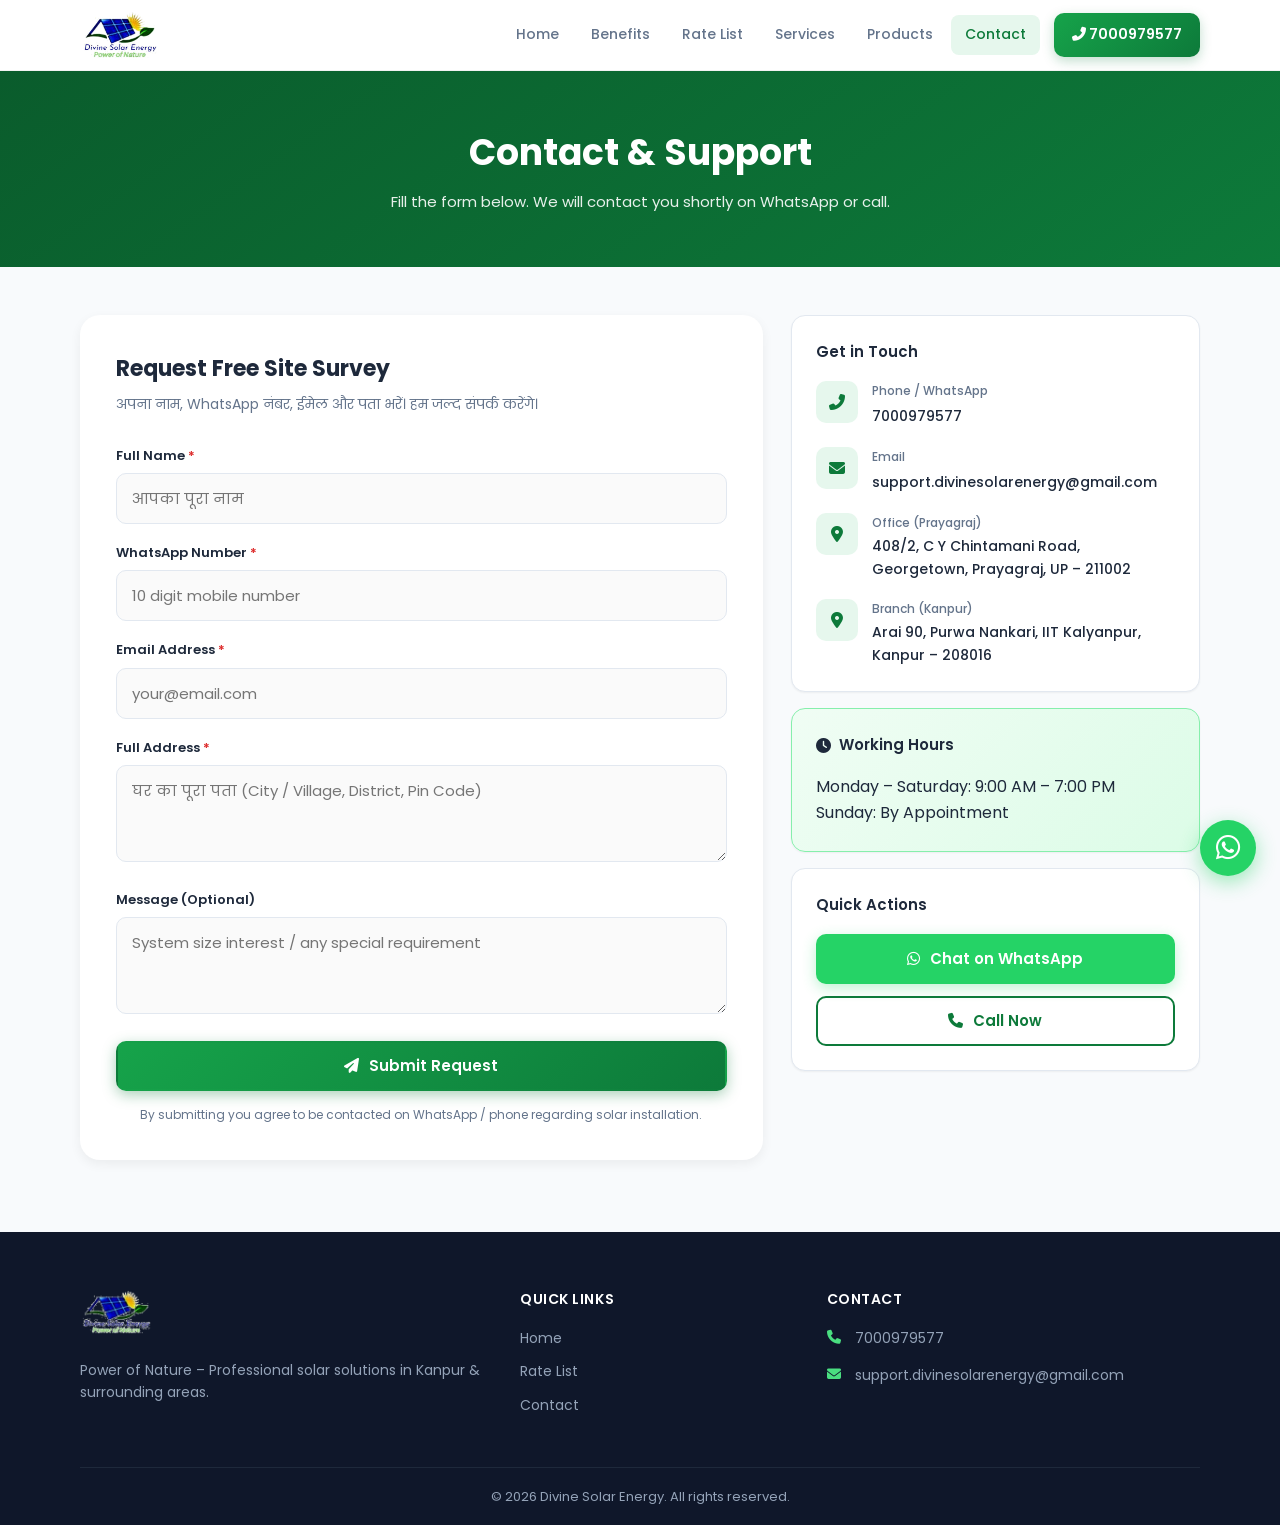
<file: contact.html>
<!DOCTYPE html>
<html lang="hi">
<head>
    <meta charset="UTF-8">
    <meta name="viewport" content="width=device-width, initial-scale=1.0, viewport-fit=cover">
    <meta name="description" content="Contact Divine Solar Energy for free site survey, subsidy help and solar installation quotes in Kanpur & Prayagraj.">
    <meta name="theme-color" content="#0d7a3a">
    <title>Contact Us | Divine Solar Energy</title>
    <link rel="preconnect" href="https://fonts.googleapis.com">
    <link rel="preconnect" href="https://fonts.gstatic.com" crossorigin>
    <link href="https://fonts.googleapis.com/css2?family=Poppins:wght@400;500;600;700;800&family=Noto+Sans+Devanagari:wght@400;500;600;700&display=swap" rel="stylesheet">
    <link rel="stylesheet" href="https://cdnjs.cloudflare.com/ajax/libs/font-awesome/6.5.1/css/all.min.css">
    <link rel="stylesheet" href="styles.css">
</head>
<body>
    <header class="header">
        <div class="container header-inner">
            <a href="index.html" class="logo">
                <img src="logo.png" alt="Divine Solar Energy" class="logo-img">
            </a>
            <nav class="nav" id="nav">
                <a href="index.html#home" class="nav-link">Home</a>
                <a href="index.html#benefits" class="nav-link">Benefits</a>
                <a href="index.html#rates" class="nav-link">Rate List</a>
                <a href="index.html#services" class="nav-link">Services</a>
                <a href="index.html#products" class="nav-link">Products</a>
                <a href="contact.html" class="nav-link active">Contact</a>
                <a href="tel:7000979577" class="nav-cta"><i class="fas fa-phone-alt"></i> 7000979577</a>
            </nav>
            <button class="menu-toggle" id="menuToggle" aria-label="Toggle menu">
                <span></span><span></span><span></span>
            </button>
        </div>
    </header>

    <section class="contact-hero">
        <div class="container">
            <h1>Contact & Support</h1>
            <p>Fill the form below. We will contact you shortly on WhatsApp or call.</p>
        </div>
    </section>

    <section class="contact-section">
        <div class="container">
            <div class="contact-grid">
                <div class="contact-form-card">
                    <h2>Request Free Site Survey</h2>
                    <p class="form-subtitle">अपना नाम, WhatsApp नंबर, ईमेल और पता भरें। हम जल्द संपर्क करेंगे।</p>
                    
                    <form id="contactForm" class="contact-form">
                        <div class="form-group">
                            <label for="name">Full Name <span>*</span></label>
                            <input type="text" id="name" name="name" placeholder="आपका पूरा नाम" required autocomplete="name">
                        </div>
                        <div class="form-group">
                            <label for="whatsapp">WhatsApp Number <span>*</span></label>
                            <input type="tel" id="whatsapp" name="whatsapp" placeholder="10 digit mobile number" pattern="[0-9]{10}" required inputmode="numeric" autocomplete="tel">
                        </div>
                        <div class="form-group">
                            <label for="email">Email Address <span>*</span></label>
                            <input type="email" id="email" name="email" placeholder="your@email.com" required autocomplete="email">
                        </div>
                        <div class="form-group">
                            <label for="address">Full Address <span>*</span></label>
                            <textarea id="address" name="address" rows="3" placeholder="घर का पूरा पता (City / Village, District, Pin Code)" required></textarea>
                        </div>
                        <div class="form-group">
                            <label for="message">Message (Optional)</label>
                            <textarea id="message" name="message" rows="3" placeholder="System size interest / any special requirement"></textarea>
                        </div>
                        <button type="submit" class="btn btn-primary btn-block" id="submitBtn">
                            <i class="fas fa-paper-plane"></i> Submit Request
                        </button>
                        <p class="form-note">By submitting you agree to be contacted on WhatsApp / phone regarding solar installation.</p>
                    </form>

                    <div id="formSuccess" class="form-success" style="display:none;">
                        <i class="fas fa-check-circle"></i>
                        <h3>Request Submitted Successfully!</h3>
                        <p>हमारी टीम जल्द ही आपसे संपर्क करेगी। धन्यवाद!</p>
                        <a href="index.html" class="btn btn-outline">Back to Home</a>
                    </div>
                    <div id="formError" class="form-error" style="display:none;">
                        <i class="fas fa-exclamation-circle"></i>
                        <h3>Something went wrong</h3>
                        <p id="errorText">Please try again or call us directly.</p>
                        <button type="button" class="btn btn-outline" onclick="resetForm()">Try Again</button>
                    </div>
                </div>

                <div class="contact-info">
                    <div class="info-card">
                        <h3>Get in Touch</h3>
                        <div class="info-item">
                            <div class="info-icon"><i class="fas fa-phone-alt"></i></div>
                            <div>
                                <strong>Phone / WhatsApp</strong>
                                <a href="tel:7000979577">7000979577</a>
                            </div>
                        </div>
                        <div class="info-item">
                            <div class="info-icon"><i class="fas fa-envelope"></i></div>
                            <div>
                                <strong>Email</strong>
                                <a href="mailto:support.divinesolarenergy@gmail.com">support.divinesolarenergy@gmail.com</a>
                            </div>
                        </div>
                        <div class="info-item">
                            <div class="info-icon"><i class="fas fa-map-marker-alt"></i></div>
                            <div>
                                <strong>Office (Prayagraj)</strong>
                                <p>408/2, C Y Chintamani Road, Georgetown, Prayagraj, UP – 211002</p>
                            </div>
                        </div>
                        <div class="info-item">
                            <div class="info-icon"><i class="fas fa-map-marker-alt"></i></div>
                            <div>
                                <strong>Branch (Kanpur)</strong>
                                <p>Arai 90, Purwa Nankari, IIT Kalyanpur, Kanpur – 208016</p>
                            </div>
                        </div>
                    </div>

                    <div class="info-card highlight">
                        <h3><i class="fas fa-clock"></i> Working Hours</h3>
                        <p>Monday – Saturday: 9:00 AM – 7:00 PM</p>
                        <p>Sunday: By Appointment</p>
                    </div>

                    <div class="info-card">
                        <h3>Quick Actions</h3>
                        <a href="https://wa.me/917000979577?text=Hello%2C%20I%20want%20free%20site%20survey%20for%20solar%20panel" class="btn btn-whatsapp" target="_blank" rel="noopener">
                            <i class="fab fa-whatsapp"></i> Chat on WhatsApp
                        </a>
                        <a href="tel:7000979577" class="btn btn-outline btn-block" style="margin-top:12px;">
                            <i class="fas fa-phone"></i> Call Now
                        </a>
                    </div>
                </div>
            </div>
        </div>
    </section>

    <footer class="footer">
        <div class="container">
            <div class="footer-grid">
                <div class="footer-col">
                    <a href="index.html" class="footer-logo">
                        <img src="logo.png" alt="Divine Solar Energy" class="footer-logo-img">
                    </a>
                    <p>Power of Nature – Professional solar solutions in Kanpur & surrounding areas.</p>
                </div>
                <div class="footer-col">
                    <h4>Quick Links</h4>
                    <ul>
                        <li><a href="index.html">Home</a></li>
                        <li><a href="index.html#rates">Rate List</a></li>
                        <li><a href="contact.html">Contact</a></li>
                    </ul>
                </div>
                <div class="footer-col">
                    <h4>Contact</h4>
                    <ul class="contact-list">
                        <li><i class="fas fa-phone"></i> 7000979577</li>
                        <li><i class="fas fa-envelope"></i> support.divinesolarenergy@gmail.com</li>
                    </ul>
                </div>
            </div>
            <div class="footer-bottom">
                <p>© 2026 Divine Solar Energy. All rights reserved.</p>
            </div>
        </div>
    </footer>

    <a href="https://wa.me/917000979577?text=Hello%2C%20I%20want%20free%20site%20survey%20for%20solar" class="float-wa" target="_blank" rel="noopener" aria-label="WhatsApp">
        <i class="fab fa-whatsapp"></i>
    </a>

    <script src="script.js"></script>
</body>
</html>
</file>
<file: styles.css>
/* =====================================================
   Divine Solar Energy – Premium Professional Styles
   ===================================================== */
:root {
    --primary: #0d7a3a;
    --primary-dark: #0a5c2c;
    --primary-light: #e6f7ed;
    --primary-mid: #16a34a;
    --secondary: #f59e0b;
    --dark: #0f172a;
    --text: #1e293b;
    --gray: #64748b;
    --bg: #f8fafc;
    --white: #ffffff;
    --border: #e2e8f0;
    --shadow-sm: 0 1px 2px rgba(0,0,0,0.05);
    --shadow: 0 4px 12px rgba(0,0,0,0.06);
    --shadow-lg: 0 12px 40px rgba(0,0,0,0.1);
    --shadow-xl: 0 20px 50px rgba(0,0,0,0.12);
    --radius: 14px;
    --radius-lg: 20px;
    --transition: 0.25s cubic-bezier(0.4, 0, 0.2, 1);
}

*, *::before, *::after { box-sizing: border-box; margin: 0; padding: 0; }
html { scroll-behavior: smooth; -webkit-text-size-adjust: 100%; }
body {
    font-family: 'Poppins', 'Noto Sans Devanagari', system-ui, -apple-system, sans-serif;
    color: var(--text);
    line-height: 1.65;
    background: var(--white);
    overflow-x: hidden;
    -webkit-font-smoothing: antialiased;
}
img { max-width: 100%; display: block; height: auto; }
a { text-decoration: none; color: inherit; transition: var(--transition); }
ul { list-style: none; }
button, input, textarea { font-family: inherit; font-size: 16px; }

.container {
    width: 100%;
    max-width: 1160px;
    margin: 0 auto;
    padding: 0 20px;
}

/* ===== Buttons ===== */
.btn {
    display: inline-flex;
    align-items: center;
    justify-content: center;
    gap: 10px;
    padding: 14px 26px;
    border-radius: 10px;
    font-weight: 600;
    font-size: 15px;
    border: 2px solid transparent;
    cursor: pointer;
    transition: var(--transition);
    white-space: nowrap;
    line-height: 1.2;
}
.btn-primary {
    background: linear-gradient(135deg, var(--primary-mid), var(--primary));
    color: var(--white);
    box-shadow: 0 4px 14px rgba(13, 122, 58, 0.35);
}
.btn-primary:hover {
    transform: translateY(-2px);
    box-shadow: 0 8px 24px rgba(13, 122, 58, 0.4);
}
.btn-primary:active { transform: translateY(0); }
.btn-outline {
    background: transparent;
    border-color: var(--primary);
    color: var(--primary);
}
.btn-outline:hover {
    background: var(--primary);
    color: var(--white);
}
.btn-outline-light {
    background: transparent;
    border-color: rgba(255,255,255,0.7);
    color: var(--white);
}
.btn-outline-light:hover {
    background: var(--white);
    color: var(--primary);
    border-color: var(--white);
}
.btn-white {
    background: var(--white);
    color: var(--primary);
    box-shadow: var(--shadow);
}
.btn-white:hover { background: var(--primary-light); }
.btn-lg { padding: 16px 32px; font-size: 16px; }
.btn-block { width: 100%; }
.btn-sm {
    display: inline-flex;
    align-items: center;
    padding: 8px 16px;
    background: var(--primary);
    color: white;
    border-radius: 8px;
    font-size: 13px;
    font-weight: 600;
}
.btn-sm:hover { background: var(--primary-dark); }
.btn-whatsapp {
    background: #25d366;
    color: white;
    width: 100%;
    padding: 14px;
    box-shadow: 0 4px 14px rgba(37, 211, 102, 0.3);
}
.btn-whatsapp:hover { background: #1da851; transform: translateY(-1px); }

/* ===== Header ===== */
.header {
    position: sticky;
    top: 0;
    z-index: 1000;
    background: rgba(255,255,255,0.95);
    backdrop-filter: blur(12px);
    -webkit-backdrop-filter: blur(12px);
    border-bottom: 1px solid rgba(0,0,0,0.05);
}
.header-inner {
    display: flex;
    align-items: center;
    justify-content: space-between;
    height: 70px;
}
.logo {
    display: flex;
    align-items: center;
    flex-shrink: 0;
}
.logo-img {
    height: 52px;
    width: auto;
    object-fit: contain;
}
.nav {
    display: flex;
    align-items: center;
    gap: 4px;
}
.nav-link {
    padding: 8px 14px;
    font-size: 14px;
    font-weight: 500;
    color: var(--gray);
    border-radius: 8px;
}
.nav-link:hover, .nav-link.active {
    color: var(--primary);
    background: var(--primary-light);
}
.nav-cta {
    margin-left: 10px;
    background: linear-gradient(135deg, var(--primary-mid), var(--primary));
    color: white !important;
    padding: 10px 18px;
    border-radius: 10px;
    font-weight: 600;
    font-size: 14px;
    box-shadow: 0 4px 12px rgba(13, 122, 58, 0.25);
}
.nav-cta:hover { transform: translateY(-1px); }
.menu-toggle {
    display: none;
    flex-direction: column;
    gap: 5px;
    background: none;
    border: none;
    cursor: pointer;
    padding: 10px;
    border-radius: 8px;
}
.menu-toggle span {
    width: 22px;
    height: 2.5px;
    background: var(--dark);
    border-radius: 2px;
    transition: var(--transition);
}

/* ===== Hero ===== */
.hero {
    padding: 48px 0 72px;
    background: linear-gradient(165deg, #f0fdf4 0%, #ecfdf5 40%, #ffffff 100%);
    position: relative;
    overflow: hidden;
}
.hero::before {
    content: '';
    position: absolute;
    top: -20%;
    right: -10%;
    width: 50%;
    height: 80%;
    background: radial-gradient(circle, rgba(34, 197, 94, 0.08) 0%, transparent 70%);
    pointer-events: none;
}
.hero-content {
    display: grid;
    grid-template-columns: 1.15fr 0.85fr;
    gap: 40px;
    align-items: center;
    position: relative;
}
.hero-badge {
    display: inline-flex;
    align-items: center;
    gap: 8px;
    background: linear-gradient(135deg, #fef3c7, #fde68a);
    color: #92400e;
    padding: 7px 16px;
    border-radius: 50px;
    font-size: 13px;
    font-weight: 600;
    margin-bottom: 18px;
    box-shadow: var(--shadow-sm);
}
.hero h1 {
    font-size: clamp(28px, 5vw, 44px);
    font-weight: 800;
    line-height: 1.22;
    color: var(--dark);
    margin-bottom: 16px;
    letter-spacing: -0.02em;
}
.hero h1 span { color: var(--primary); }
.hero-desc {
    font-size: 16px;
    color: var(--gray);
    margin-bottom: 28px;
    max-width: 500px;
}
.hero-buttons {
    display: flex;
    gap: 12px;
    flex-wrap: wrap;
    margin-bottom: 36px;
}
.hero-stats {
    display: flex;
    gap: 28px;
    flex-wrap: wrap;
}
.stat {
    padding-right: 28px;
    border-right: 1px solid var(--border);
}
.stat:last-child { border-right: none; padding-right: 0; }
.stat strong {
    display: block;
    font-size: 22px;
    font-weight: 700;
    color: var(--primary);
    line-height: 1.2;
}
.stat span {
    font-size: 12px;
    color: var(--gray);
    font-weight: 500;
}
.hero-visual { position: relative; }
.hero-card {
    position: relative;
    border-radius: var(--radius-lg);
    overflow: hidden;
    box-shadow: var(--shadow-xl);
}
.hero-img {
    width: 100%;
    height: 360px;
    object-fit: cover;
}
.hero-card-badge {
    position: absolute;
    bottom: 18px;
    left: 18px;
    right: 18px;
    background: rgba(255,255,255,0.95);
    backdrop-filter: blur(8px);
    padding: 12px 18px;
    border-radius: 12px;
    font-size: 13px;
    font-weight: 600;
    color: var(--primary);
    display: flex;
    align-items: center;
    gap: 10px;
    box-shadow: var(--shadow);
}

/* ===== Section Headers ===== */
.section-header {
    text-align: center;
    margin-bottom: 48px;
}
.section-header h2 {
    font-size: clamp(24px, 4vw, 34px);
    font-weight: 700;
    color: var(--dark);
    margin-bottom: 10px;
    letter-spacing: -0.02em;
}
.section-header p {
    font-size: 15px;
    color: var(--gray);
    max-width: 480px;
    margin: 0 auto;
}

/* ===== Benefits ===== */
.benefits { padding: 80px 0; }
.benefits-grid {
    display: grid;
    grid-template-columns: repeat(3, 1fr);
    gap: 20px;
}
.benefit-card {
    background: var(--white);
    border: 1px solid var(--border);
    border-radius: var(--radius);
    padding: 28px 24px;
    transition: var(--transition);
}
.benefit-card:hover {
    border-color: #86efac;
    box-shadow: var(--shadow-lg);
    transform: translateY(-4px);
}
.benefit-icon {
    width: 52px;
    height: 52px;
    border-radius: 14px;
    display: flex;
    align-items: center;
    justify-content: center;
    font-size: 22px;
    color: white;
    margin-bottom: 18px;
}
.benefit-icon.green { background: linear-gradient(135deg, #22c55e, #16a34a); }
.benefit-icon.blue { background: linear-gradient(135deg, #3b82f6, #2563eb); }
.benefit-icon.orange { background: linear-gradient(135deg, #f97316, #ea580c); }
.benefit-icon.teal { background: linear-gradient(135deg, #14b8a6, #0d9488); }
.benefit-icon.purple { background: linear-gradient(135deg, #a855f7, #7c3aed); }
.benefit-icon.red { background: linear-gradient(135deg, #f43f5e, #e11d48); }
.benefit-card h3 {
    font-size: 17px;
    font-weight: 600;
    margin-bottom: 8px;
    color: var(--dark);
}
.benefit-card p {
    font-size: 14px;
    color: var(--gray);
    line-height: 1.55;
}

/* ===== Subsidy Banner ===== */
.subsidy-banner { padding: 0; margin: 0 20px; }
.subsidy-inner {
    background: linear-gradient(135deg, #b45309 0%, #d97706 50%, #f59e0b 100%);
    border-radius: var(--radius-lg);
    padding: 28px 32px;
    display: flex;
    align-items: center;
    gap: 24px;
    color: white;
    box-shadow: 0 10px 30px rgba(180, 83, 9, 0.3);
    max-width: 1160px;
    margin: 0 auto;
}
.subsidy-icon {
    width: 56px;
    height: 56px;
    background: rgba(255,255,255,0.2);
    border-radius: 14px;
    display: flex;
    align-items: center;
    justify-content: center;
    font-size: 26px;
    flex-shrink: 0;
}
.subsidy-text h3 {
    font-size: 18px;
    font-weight: 700;
    margin-bottom: 4px;
}
.subsidy-text p { font-size: 14px; opacity: 0.95; }
.subsidy-inner .btn { flex-shrink: 0; }

/* ===== Rates ===== */
.rates {
    padding: 80px 0;
    background: var(--bg);
}
.rates-table-wrapper {
    overflow-x: auto;
    border-radius: var(--radius);
    box-shadow: var(--shadow);
    -webkit-overflow-scrolling: touch;
}
.rates-table {
    width: 100%;
    border-collapse: collapse;
    background: white;
    min-width: 520px;
}
.rates-table th {
    background: linear-gradient(135deg, var(--primary), var(--primary-dark));
    color: white;
    padding: 16px 20px;
    text-align: left;
    font-weight: 600;
    font-size: 13px;
    text-transform: uppercase;
    letter-spacing: 0.04em;
}
.rates-table td {
    padding: 18px 20px;
    border-bottom: 1px solid var(--border);
    font-size: 15px;
    vertical-align: middle;
}
.rates-table tr:last-child td { border-bottom: none; }
.rates-table tbody tr { transition: var(--transition); }
.rates-table tbody tr:hover td { background: #f0fdf4; }
.rates-table td i {
    color: var(--primary);
    margin-right: 10px;
    font-size: 16px;
}
.rate-price {
    font-weight: 700;
    color: var(--dark);
    font-size: 16px;
}
.rates-note {
    text-align: center;
    margin-top: 18px;
    font-size: 13px;
    color: var(--gray);
}

/* ===== Services ===== */
.services { padding: 80px 0; }
.services-grid {
    display: grid;
    grid-template-columns: repeat(3, 1fr);
    gap: 20px;
}
.service-item {
    text-align: center;
    padding: 36px 22px;
    background: white;
    border: 1px solid var(--border);
    border-radius: var(--radius);
    transition: var(--transition);
}
.service-item:hover {
    border-color: #86efac;
    box-shadow: var(--shadow-lg);
    transform: translateY(-3px);
}
.service-item .icon-wrap {
    width: 64px;
    height: 64px;
    margin: 0 auto 18px;
    background: var(--primary-light);
    border-radius: 16px;
    display: flex;
    align-items: center;
    justify-content: center;
}
.service-item i {
    font-size: 28px;
    color: var(--primary);
}
.service-item h4 {
    font-size: 16px;
    font-weight: 600;
    margin-bottom: 6px;
}
.service-item p {
    font-size: 13px;
    color: var(--gray);
}

/* ===== Products ===== */
.products {
    padding: 80px 0;
    background: var(--bg);
}
.products-grid {
    display: grid;
    grid-template-columns: repeat(5, 1fr);
    gap: 16px;
}
.product-card {
    background: white;
    border-radius: var(--radius);
    padding: 28px 14px;
    text-align: center;
    border: 1px solid var(--border);
    transition: var(--transition);
}
.product-card:hover {
    transform: translateY(-4px);
    box-shadow: var(--shadow-lg);
    border-color: #86efac;
}
.product-icon {
    width: 58px;
    height: 58px;
    margin: 0 auto 14px;
    background: linear-gradient(135deg, var(--primary-light), #dcfce7);
    border-radius: 14px;
    display: flex;
    align-items: center;
    justify-content: center;
    font-size: 24px;
    color: var(--primary);
}
.product-card h4 {
    font-size: 14px;
    font-weight: 600;
    margin-bottom: 6px;
}
.product-card p {
    font-size: 12px;
    color: var(--gray);
    line-height: 1.4;
}

/* ===== Brands ===== */
.brands { padding: 56px 0; }
.brands-row {
    display: flex;
    flex-wrap: wrap;
    justify-content: center;
    gap: 12px;
}
.brand-item {
    padding: 12px 22px;
    background: var(--bg);
    border-radius: 10px;
    font-weight: 600;
    font-size: 13px;
    color: var(--text);
    border: 1px solid var(--border);
    transition: var(--transition);
}
.brand-item:hover {
    border-color: var(--primary);
    color: var(--primary);
    background: var(--primary-light);
}

/* ===== Trust ===== */
.trust {
    padding: 36px 0;
    background: linear-gradient(135deg, var(--primary-dark), var(--primary));
    color: white;
}
.trust-grid {
    display: grid;
    grid-template-columns: repeat(4, 1fr);
    gap: 20px;
}
.trust-item {
    display: flex;
    align-items: center;
    gap: 14px;
}
.trust-item i {
    font-size: 26px;
    opacity: 0.9;
    width: 40px;
    text-align: center;
}
.trust-item strong {
    display: block;
    font-size: 15px;
    font-weight: 700;
}
.trust-item span {
    font-size: 12px;
    opacity: 0.85;
}

/* ===== CTA ===== */
.cta {
    padding: 80px 0;
    background: linear-gradient(145deg, #0a5c2c 0%, #0d7a3a 50%, #16a34a 100%);
    text-align: center;
    color: white;
    position: relative;
    overflow: hidden;
}
.cta::before {
    content: '';
    position: absolute;
    inset: 0;
    background: radial-gradient(circle at 30% 50%, rgba(255,255,255,0.08) 0%, transparent 50%);
    pointer-events: none;
}
.cta h2 {
    font-size: clamp(24px, 4vw, 34px);
    font-weight: 700;
    margin-bottom: 12px;
    position: relative;
}
.cta p {
    font-size: 15px;
    opacity: 0.9;
    max-width: 520px;
    margin: 0 auto 28px;
    position: relative;
}
.cta-buttons {
    display: flex;
    justify-content: center;
    gap: 14px;
    flex-wrap: wrap;
    position: relative;
}

/* ===== Footer ===== */
.footer {
    background: #0f172a;
    color: #94a3b8;
    padding: 56px 0 0;
}
.footer-grid {
    display: grid;
    grid-template-columns: 1.5fr 1fr 1.4fr;
    gap: 40px;
    padding-bottom: 40px;
}
.footer-logo {
    display: inline-block;
    margin-bottom: 14px;
}
.footer-logo-img {
    height: 48px;
    width: auto;
}
.footer-col p {
    font-size: 14px;
    margin-bottom: 18px;
    line-height: 1.6;
}
.footer-social {
    display: flex;
    gap: 10px;
}
.footer-social a {
    width: 40px;
    height: 40px;
    background: #1e293b;
    border-radius: 10px;
    display: flex;
    align-items: center;
    justify-content: center;
    color: white;
    font-size: 17px;
}
.footer-social a:hover { background: var(--primary); transform: translateY(-2px); }
.footer-col h4 {
    color: white;
    font-size: 14px;
    font-weight: 600;
    margin-bottom: 16px;
    text-transform: uppercase;
    letter-spacing: 0.04em;
}
.footer-col ul li {
    margin-bottom: 10px;
    font-size: 14px;
}
.footer-col ul li a:hover { color: #4ade80; }
.contact-list li {
    display: flex;
    gap: 12px;
    align-items: flex-start;
    margin-bottom: 14px !important;
}
.contact-list i {
    color: #4ade80;
    margin-top: 3px;
    flex-shrink: 0;
    width: 16px;
}
.footer-bottom {
    border-top: 1px solid #1e293b;
    padding: 18px 0;
    text-align: center;
    font-size: 13px;
}

/* ===== Contact Page ===== */
.contact-hero {
    background: linear-gradient(145deg, #0a5c2c, #0d7a3a);
    color: white;
    padding: 52px 0;
    text-align: center;
}
.contact-hero h1 {
    font-size: clamp(26px, 4vw, 36px);
    font-weight: 700;
    margin-bottom: 8px;
}
.contact-hero p { font-size: 15px; opacity: 0.9; }
.contact-section {
    padding: 48px 0 72px;
    background: var(--bg);
}
.contact-grid {
    display: grid;
    grid-template-columns: 1.25fr 0.75fr;
    gap: 28px;
    align-items: start;
}
.contact-form-card {
    background: white;
    border-radius: var(--radius-lg);
    padding: 36px;
    box-shadow: var(--shadow);
}
.contact-form-card h2 {
    font-size: 22px;
    font-weight: 700;
    margin-bottom: 6px;
}
.form-subtitle {
    font-size: 14px;
    color: var(--gray);
    margin-bottom: 28px;
}
.form-group { margin-bottom: 18px; }
.form-group label {
    display: block;
    font-size: 13px;
    font-weight: 600;
    margin-bottom: 7px;
    color: var(--text);
}
.form-group label span { color: #dc2626; }
.form-group input,
.form-group textarea {
    width: 100%;
    padding: 13px 15px;
    border: 1.5px solid var(--border);
    border-radius: 10px;
    font-size: 15px;
    transition: var(--transition);
    background: #fafafa;
    color: var(--text);
}
.form-group input:focus,
.form-group textarea:focus {
    outline: none;
    border-color: var(--primary);
    background: white;
    box-shadow: 0 0 0 4px rgba(13, 122, 58, 0.12);
}
.form-note {
    font-size: 12px;
    color: var(--gray);
    margin-top: 14px;
    text-align: center;
}
.form-success, .form-error {
    text-align: center;
    padding: 48px 20px;
}
.form-success i { font-size: 52px; color: #16a34a; margin-bottom: 16px; }
.form-error i { font-size: 52px; color: #dc2626; margin-bottom: 16px; }
.form-success h3, .form-error h3 { font-size: 20px; margin-bottom: 8px; }
.form-success p, .form-error p { color: var(--gray); margin-bottom: 20px; }

.contact-info {
    display: flex;
    flex-direction: column;
    gap: 16px;
}
.info-card {
    background: white;
    border-radius: var(--radius);
    padding: 24px;
    box-shadow: var(--shadow-sm);
    border: 1px solid var(--border);
}
.info-card.highlight {
    background: linear-gradient(135deg, #f0fdf4, #dcfce7);
    border-color: #86efac;
}
.info-card h3 {
    font-size: 15px;
    font-weight: 600;
    margin-bottom: 16px;
    display: flex;
    align-items: center;
    gap: 8px;
}
.info-item {
    display: flex;
    gap: 14px;
    margin-bottom: 18px;
}
.info-item:last-child { margin-bottom: 0; }
.info-icon {
    width: 42px;
    height: 42px;
    background: var(--primary-light);
    border-radius: 10px;
    display: flex;
    align-items: center;
    justify-content: center;
    color: var(--primary);
    flex-shrink: 0;
}
.info-item strong {
    display: block;
    font-size: 12px;
    margin-bottom: 2px;
    color: var(--gray);
    font-weight: 500;
}
.info-item a, .info-item p {
    font-size: 14px;
    color: var(--text);
    font-weight: 500;
}
.info-item a:hover { color: var(--primary); }

/* Floating WhatsApp */
.float-wa {
    position: fixed;
    bottom: 24px;
    right: 24px;
    width: 56px;
    height: 56px;
    background: #25d366;
    color: white;
    border-radius: 50%;
    display: flex;
    align-items: center;
    justify-content: center;
    font-size: 28px;
    box-shadow: 0 6px 20px rgba(37, 211, 102, 0.45);
    z-index: 999;
    transition: var(--transition);
}
.float-wa:hover {
    transform: scale(1.08);
    box-shadow: 0 8px 28px rgba(37, 211, 102, 0.55);
}

/* ===== Responsive ===== */
@media (max-width: 1024px) {
    .hero-content { grid-template-columns: 1fr; gap: 32px; }
    .hero-visual { order: -1; max-width: 520px; margin: 0 auto; }
    .hero-img { height: 280px; }
    .benefits-grid { grid-template-columns: repeat(2, 1fr); }
    .services-grid { grid-template-columns: repeat(2, 1fr); }
    .products-grid { grid-template-columns: repeat(3, 1fr); }
    .trust-grid { grid-template-columns: repeat(2, 1fr); gap: 24px; }
    .footer-grid { grid-template-columns: 1fr 1fr; }
    .contact-grid { grid-template-columns: 1fr; }
    .subsidy-inner { flex-direction: column; text-align: center; padding: 24px; }
}

@media (max-width: 768px) {
    .header-inner { height: 64px; }
    .logo-img { height: 44px; }
    .nav {
        position: fixed;
        top: 64px;
        left: 0;
        right: 0;
        background: white;
        flex-direction: column;
        padding: 16px 20px 24px;
        gap: 4px;
        box-shadow: var(--shadow-xl);
        transform: translateY(-130%);
        opacity: 0;
        pointer-events: none;
        transition: 0.3s cubic-bezier(0.4, 0, 0.2, 1);
        border-bottom-left-radius: 16px;
        border-bottom-right-radius: 16px;
        max-height: calc(100vh - 64px);
        overflow-y: auto;
    }
    .nav.open {
        transform: translateY(0);
        opacity: 1;
        pointer-events: auto;
    }
    .nav-link {
        width: 100%;
        padding: 14px 16px;
        font-size: 15px;
        border-radius: 10px;
    }
    .nav-cta {
        margin: 8px 0 0;
        width: 100%;
        text-align: center;
        padding: 14px;
        justify-content: center;
        display: flex;
    }
    .menu-toggle { display: flex; }
    .hero { padding: 32px 0 56px; }
    .hero-stats { gap: 16px; }
    .stat { padding-right: 16px; }
    .stat strong { font-size: 18px; }
    .benefits, .rates, .services, .products, .cta { padding: 56px 0; }
    .benefits-grid { grid-template-columns: 1fr; gap: 14px; }
    .services-grid { grid-template-columns: 1fr; }
    .products-grid { grid-template-columns: repeat(2, 1fr); }
    .footer-grid { grid-template-columns: 1fr; gap: 28px; }
    .contact-form-card { padding: 24px 20px; }
    .contact-section { padding: 32px 0 56px; }
    .subsidy-banner { margin: 0 16px; }
    .float-wa { bottom: 18px; right: 18px; width: 52px; height: 52px; font-size: 26px; }
}

@media (max-width: 480px) {
    .container { padding: 0 16px; }
    .hero-buttons { flex-direction: column; }
    .hero-buttons .btn { width: 100%; }
    .hero-stats {
        display: grid;
        grid-template-columns: 1fr 1fr;
        gap: 16px;
    }
    .stat {
        border-right: none;
        padding-right: 0;
        border-bottom: 1px solid var(--border);
        padding-bottom: 12px;
    }
    .stat:last-child { border-bottom: none; }
    .products-grid { grid-template-columns: 1fr 1fr; gap: 12px; }
    .trust-grid { grid-template-columns: 1fr; gap: 16px; }
    .cta-buttons { flex-direction: column; }
    .cta-buttons .btn { width: 100%; }
    .hero-img { height: 220px; }
    .section-header { margin-bottom: 32px; }
}
</file>
